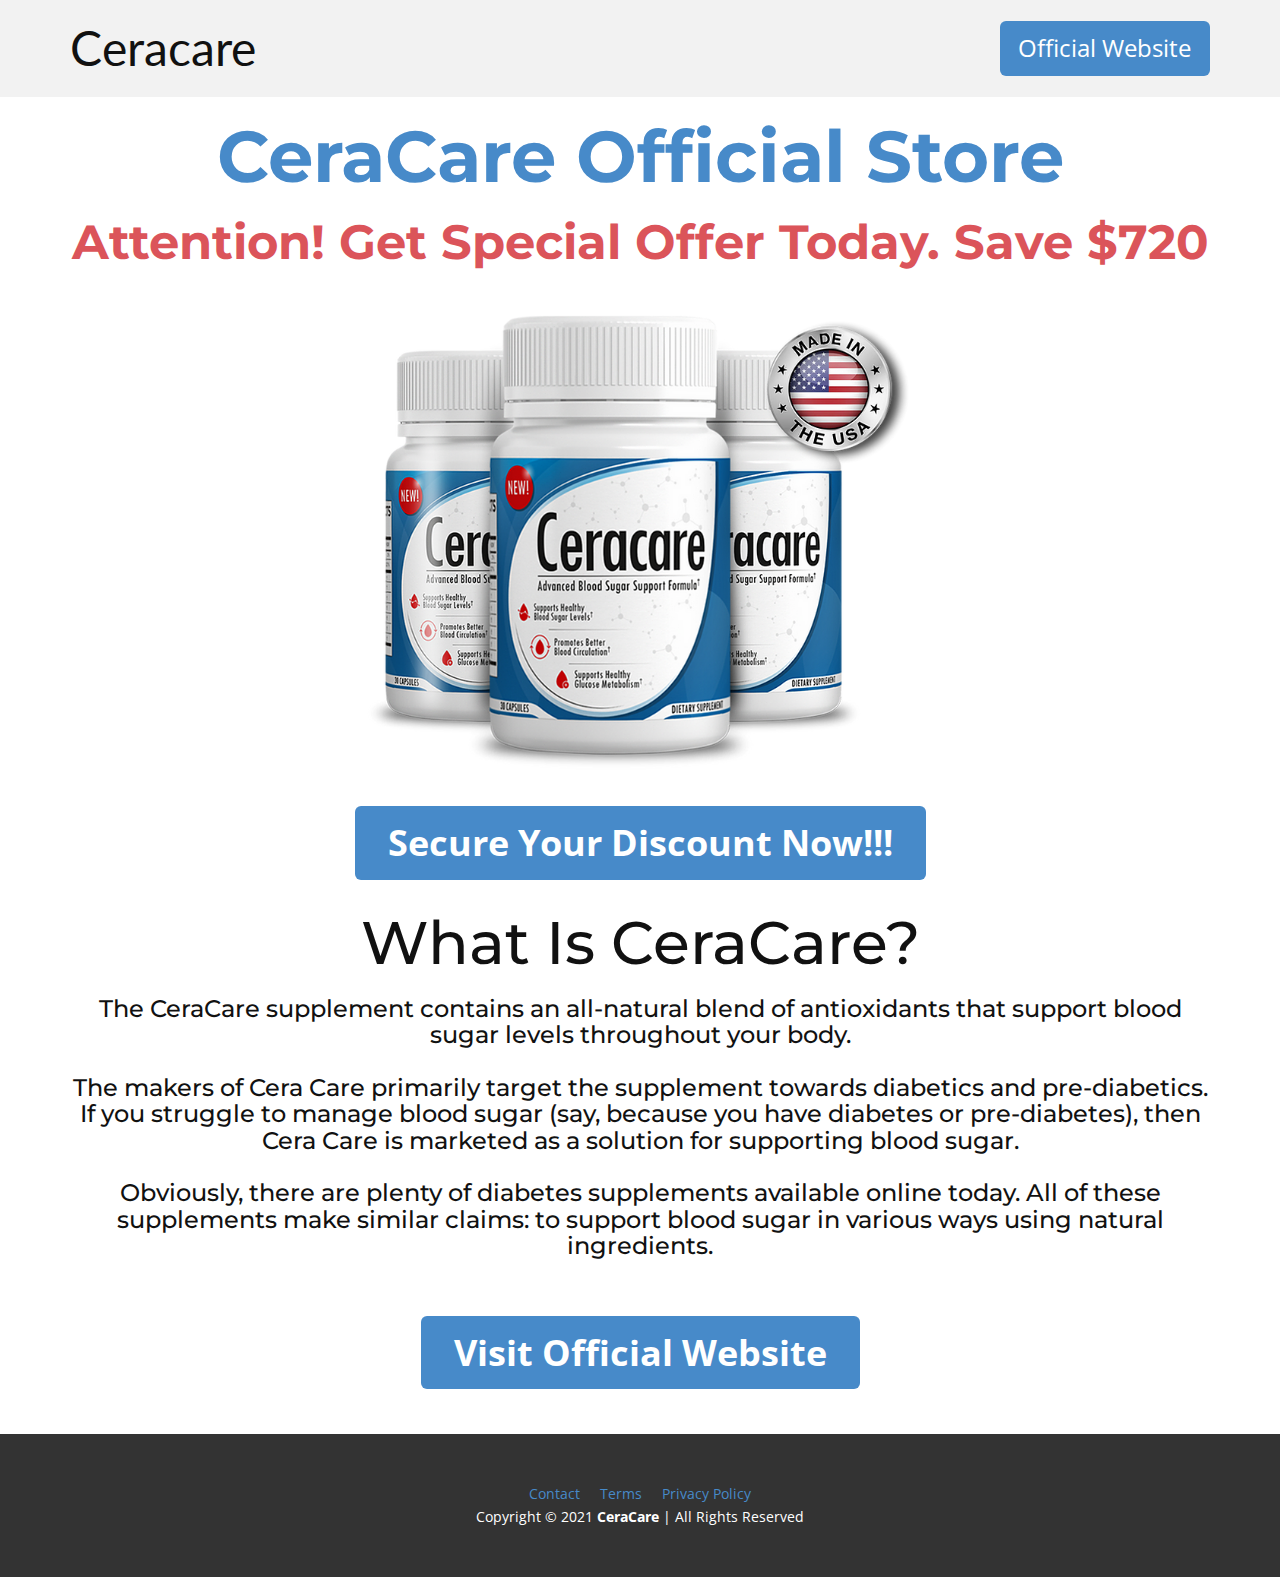
<file: index.html>
<!DOCTYPE html>
<html style="font-size: 16px;">
  
<meta http-equiv="content-type" content="text/html;charset=UTF-8" />
<head>
    <meta name="viewport" content="width=device-width, initial-scale=1.0">
    <meta charset="utf-8">
    <meta name="keywords" content="Ceracare, CeraCare Official Store, Attention! Get Special Offer Today. Save $600, What Is CeraCare?, The CeraCare supplement contains an all-natural blend of antioxidants that support blood sugar levels throughout your body.The makers of Cera Care primarily target the supplement towards diabetics and pre-diabetics. If you struggle to manage blood sugar (say, because you have diabetes or pre-diabetes), then Cera Care is marketed as a solution for supporting blood sugar.Obviously, there are plenty of diabetes supplements available online today. All of these supplements make similar claims: to support blood sugar in various ways using natural ingredients.Many of these supplements market themselves as alternatives to insulin, even suggesting that diabetics can stop taking their insulin after taking the supplement. .">
    <meta name="description" content="">
    <meta name="page_type" content="np-template-header-footer-from-plugin">
    <title>Ceracare Official Store</title>
    <link rel="stylesheet" href="nicepage.css" media="screen">
<link rel="stylesheet" href="Ceracare-Official-Store.css" media="screen">
    <script class="u-script" type="text/javascript" src="jquery.js" defer=""></script>
    <script class="u-script" type="text/javascript" src="nicepage.js" defer=""></script>
    <meta name="generator" content="Nicepage 3.3.2, nicepage.com">
    <link id="u-theme-google-font" rel="stylesheet" href="https://fonts.googleapis.com/css?family=Roboto:100,100i,300,300i,400,400i,500,500i,700,700i,900,900i|Open+Sans:300,300i,400,400i,600,600i,700,700i,800,800i">
    <link id="u-page-google-font" rel="stylesheet" href="https://fonts.googleapis.com/css?family=Montserrat:100,100i,200,200i,300,300i,400,400i,500,500i,600,600i,700,700i,800,800i,900,900i|Lato:100,100i,300,300i,400,400i,700,700i,900,900i">
    
    
    <script type="application/ld+json">{
		"@context": "http://schema.org",
		"@type": "Organization",
		"name": "Ceracare Official Store",
		"url": "index.html"
}</script>
    <meta property="og:title" content="Ceracare Official Store">
    <meta property="og:type" content="website">
    <meta name="theme-color" content="#478ac9">
    <link rel="canonical" href="index-2.html">
    <meta property="og:url" content="index.html">
  </head>
  <body data-home-page="Ceracare-Official-Store.html" data-home-page-title="Ceracare Official Store" class="u-body"><header class="u-clearfix u-grey-5 u-header u-sticky u-header" id="sec-3ecd"><div class="u-clearfix u-sheet u-sheet-1">
        <h1 class="u-custom-font u-font-lato u-text u-title u-text-1">Ceracare</h1>
        <a href="https://www.clkmg.com/tracksecure/ceracareb18" class="u-btn u-btn-round u-button-style u-hover-palette-1-light-1 u-palette-1-base u-radius-6 u-btn-1">Official Website</a>
      </div></header>
    <section class="u-clearfix u-section-1" id="sec-fdcb">
      <div class="u-clearfix u-sheet u-sheet-1">
        <h1 class="u-align-center u-custom-font u-font-montserrat u-text u-text-palette-1-base u-title u-text-1">CeraCare Official Store</h1>
        <h1 class="u-align-center u-custom-font u-font-montserrat u-text u-text-default u-text-palette-2-base u-text-2">Attention! Get Special Offer Today. Save $720</h1>
        <img src="images/CERACAREproduct.webp" alt="" class="u-image u-image-default u-image-1" data-image-width="750" data-image-height="608">
        <a href="https://www.clkmg.com/tracksecure/ceracareb18" class="u-btn u-btn-round u-button-style u-hover-palette-1-light-1 u-palette-1-base u-radius-6 u-btn-1">Secure Your Discount Now!!!</a>
        <h2 class="u-align-center u-custom-font u-font-montserrat u-text u-text-default u-text-3">What Is CeraCare?</h2>
        <h2 class="u-align-center u-custom-font u-font-montserrat u-text u-text-default u-text-4">The CeraCare supplement contains an all-natural blend of antioxidants that support blood sugar levels throughout your body.<br>
          <br>The makers of Cera Care primarily target the supplement towards diabetics and pre-diabetics. If you struggle to manage blood sugar (say, because you have diabetes or pre-diabetes), then Cera Care is marketed as a solution for supporting blood sugar.<br>
          <br>Obviously, there are plenty of diabetes supplements available online today. All of these supplements make similar claims: to support blood sugar in various ways using natural ingredients.<br>
          <br>
        </h2>
        <a href="https://www.clkmg.com/tracksecure/ceracareb18" class="u-btn u-btn-round u-button-style u-hover-palette-1-light-1 u-palette-1-base u-radius-6 u-btn-2">Visit Official Website</a>
      </div>
    </section>
    
    
    <footer class="u-align-center u-clearfix u-footer u-grey-80 u-footer" id="sec-1620"><div class="u-clearfix u-sheet u-sheet-1">
        <p class="u-small-text u-text u-text-variant u-text-1">
          <a href="contact.html" data-page-id="261574727" class="u-active-none u-border-none u-btn u-button-link u-button-style u-hover-none u-none u-text-palette-1-base u-btn-1">Contact</a>&nbsp; &nbsp; &nbsp;<a href="terms.html" data-page-id="95044725" class="u-active-none u-border-none u-btn u-button-link u-button-style u-hover-none u-none u-text-palette-1-base u-btn-2">Terms</a>&nbsp; &nbsp; &nbsp;<a href="privacy-policy.html" data-page-id="2233911192" class="u-active-none u-border-none u-btn u-button-link u-button-style u-hover-none u-none u-text-palette-1-base u-btn-3">Privacy Policy</a>
          <br>Copyright © 2021&nbsp;<b>CeraCare</b>&nbsp;| All Rights Reserved
        </p>
      </div></footer>
  </body>

</html>
</file>
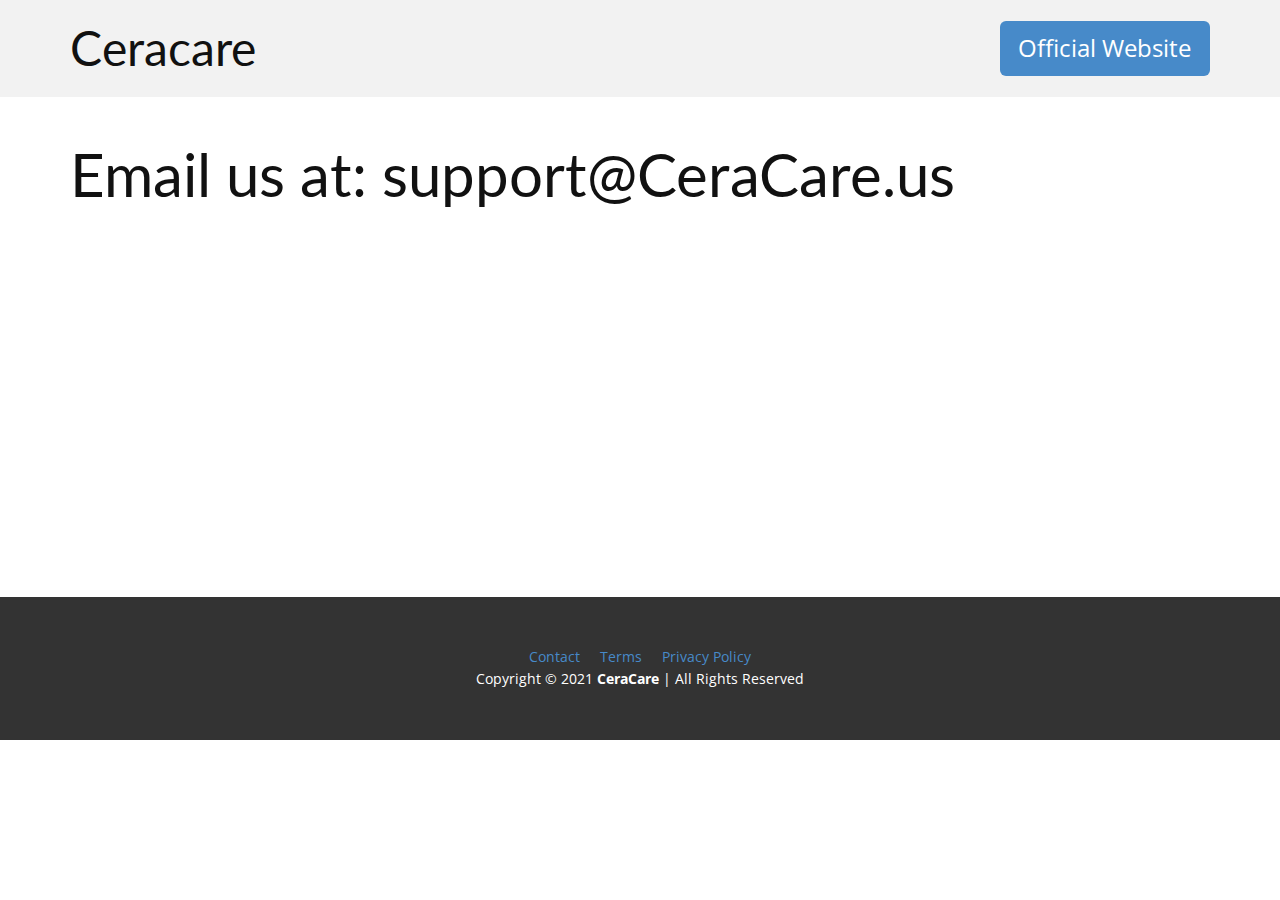
<file: contact.html>
<!DOCTYPE html>
<html style="font-size: 16px;">
  
<!-- Mirrored from ceracare-officialstoreusa.netlify.app/contact by HTTrack Website Copier/3.x [XR&CO'2014], Wed, 10 Mar 2021 20:38:58 GMT -->
<!-- Added by HTTrack --><meta http-equiv="content-type" content="text/html;charset=UTF-8" /><!-- /Added by HTTrack -->
<head>
    <meta name="viewport" content="width=device-width, initial-scale=1.0">
    <meta charset="utf-8">
    <meta name="keywords" content="Ceracare, Email us at:&nbsp;support@CeraCare.us">
    <meta name="description" content="">
    <meta name="page_type" content="np-template-header-footer-from-plugin">
    <title>Contact</title>
    <link rel="stylesheet" href="nicepage.css" media="screen">
<link rel="stylesheet" href="Contact.css" media="screen">
    <script class="u-script" type="text/javascript" src="jquery.js" defer=""></script>
    <script class="u-script" type="text/javascript" src="nicepage.js" defer=""></script>
    <meta name="generator" content="Nicepage 3.3.2, nicepage.com">
    <link id="u-theme-google-font" rel="stylesheet" href="https://fonts.googleapis.com/css?family=Roboto:100,100i,300,300i,400,400i,500,500i,700,700i,900,900i|Open+Sans:300,300i,400,400i,600,600i,700,700i,800,800i">
    <link id="u-page-google-font" rel="stylesheet" href="https://fonts.googleapis.com/css?family=Lato:100,100i,300,300i,400,400i,700,700i,900,900i">
    
    
    <script type="application/ld+json">{
		"@context": "http://schema.org",
		"@type": "Organization",
		"name": "Ceracare Official Store",
		"url": "index.html"
}</script>
    <meta property="og:title" content="Contact">
    <meta property="og:type" content="website">
    <meta name="theme-color" content="#478ac9">
    <link rel="canonical" href="index-2.html">
    <meta property="og:url" content="index.html">
  </head>
  <body class="u-body"><header class="u-clearfix u-grey-5 u-header u-sticky u-header" id="sec-3ecd"><div class="u-clearfix u-sheet u-sheet-1">
        <h1 class="u-custom-font u-font-lato u-text u-title u-text-1">Ceracare</h1>
        <a href="http://bit.ly/3dycdcN" class="u-btn u-btn-round u-button-style u-hover-palette-1-light-1 u-palette-1-base u-radius-6 u-btn-1">Official Website</a>
      </div></header>
    <section class="u-clearfix u-section-1" id="sec-6cf1">
      <div class="u-clearfix u-sheet u-sheet-1">
        <h1 class="u-custom-font u-font-lato u-text u-text-default u-title u-text-1">Email us at:&nbsp;support@CeraCare.us</h1>
      </div>
    </section>
    
    
    <footer class="u-align-center u-clearfix u-footer u-grey-80 u-footer" id="sec-1620"><div class="u-clearfix u-sheet u-sheet-1">
        <p class="u-small-text u-text u-text-variant u-text-1">
          <a href="contact.html" data-page-id="261574727" class="u-active-none u-border-none u-btn u-button-link u-button-style u-hover-none u-none u-text-palette-1-base u-btn-1">Contact</a>&nbsp; &nbsp; &nbsp;<a href="terms.html" data-page-id="95044725" class="u-active-none u-border-none u-btn u-button-link u-button-style u-hover-none u-none u-text-palette-1-base u-btn-2">Terms</a>&nbsp; &nbsp; &nbsp;<a href="privacy-policy.html" data-page-id="2233911192" class="u-active-none u-border-none u-btn u-button-link u-button-style u-hover-none u-none u-text-palette-1-base u-btn-3">Privacy Policy</a>
          <br>Copyright © 2021&nbsp;<b>CeraCare</b>&nbsp;| All Rights Reserved
        </p>
      </div></footer>
  </body>

<!-- Mirrored from ceracare-officialstoreusa.netlify.app/contact by HTTrack Website Copier/3.x [XR&CO'2014], Wed, 10 Mar 2021 20:38:58 GMT -->
</html>
</file>
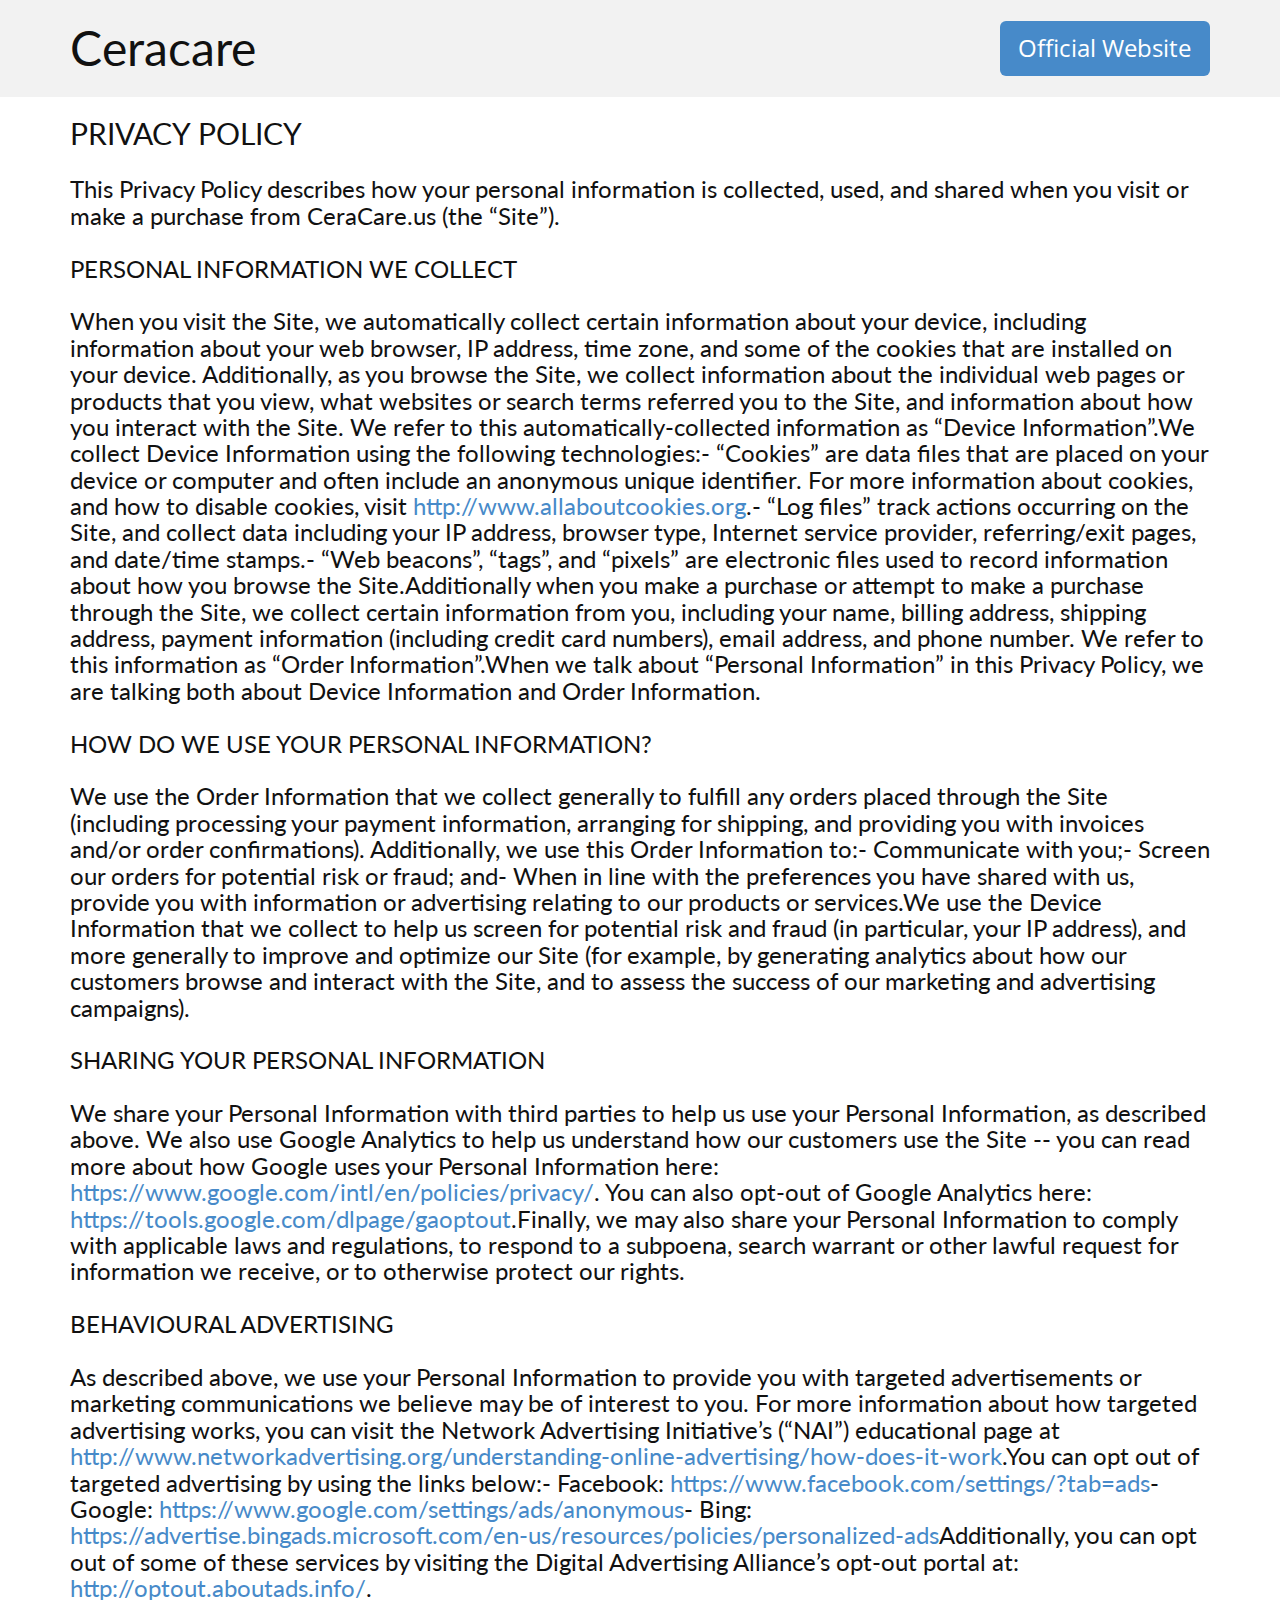
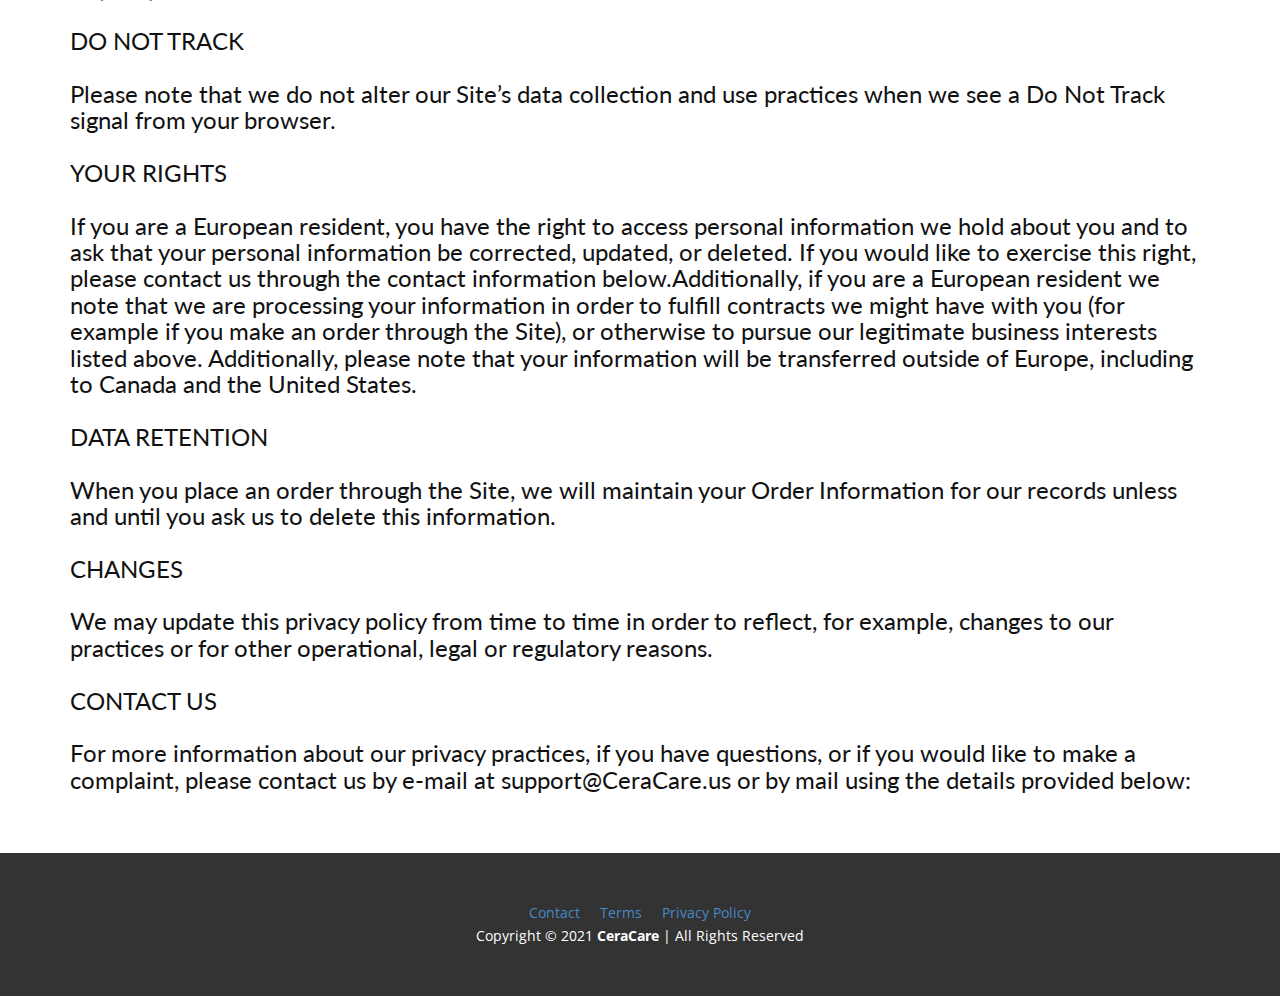
<file: privacy-policy.html>
<!DOCTYPE html>
<html style="font-size: 16px;">
  
<!-- Mirrored from ceracare-officialstoreusa.netlify.app/privacy-policy by HTTrack Website Copier/3.x [XR&CO'2014], Wed, 10 Mar 2021 20:38:59 GMT -->
<!-- Added by HTTrack --><meta http-equiv="content-type" content="text/html;charset=UTF-8" /><!-- /Added by HTTrack -->
<head>
    <meta name="viewport" content="width=device-width, initial-scale=1.0">
    <meta charset="utf-8">
    <meta name="keywords" content="Ceracare, PRIVACY POLICYThis Privacy Policy describes how your personal information is collected, used, and shared when you visit or make a purchase from CeraCare.us (the “Site”).PERSONAL INFORMATION WE COLLECTWhen you visit the Site, we automatically collect certain information about your device, including information about your web browser, IP address, time zone, and some of the cookies that are installed on your device. Additionally, as you browse the Site, we collect information about the individual web pages or products that you view, what websites or search terms referred you to the Site, and information about how you interact with the Site. We refer to this automatically-collected information as “Device Information”.We collect Device Information using the following technologies:- “Cookies” are data files that are placed on your device or computer and often include an anonymous unique identifier. For more information about cookies, and how to disable cookies, visit&nbsp;http://www.allaboutcookies.org.- “Log files” track actions occurring on the Site, and collect data including your IP address, browser type, Internet service provider, referring/exit pages, and date/time stamps.- “Web beacons”, “tags”, and “pixels” are electronic files used to record information about how you browse the Site.Additionally when you make a purchase or attempt to make a purchase through the Site, we collect certain information from you, including your name, billing address, shipping address, payment information (including credit card numbers), email address, and phone number. We refer to this information as “Order Information”.When we talk about “Personal Information” in this Privacy Policy, we are talking both about Device Information and Order Information.HOW DO WE USE YOUR PERSONAL INFORMATION?We use the Order Information that we collect generally to fulfill any orders placed through the Site (including processing your payment information, arranging for shipping, and providing you with invoices and/or order confirmations). Additionally, we use this Order Information to:- Communicate with you;- Screen our orders for potential risk or fraud; and- When in line with the preferences you have shared with us, provide you with information or advertising relating to our products or services.We use the Device Information that we collect to help us screen for potential risk and fraud (in particular, your IP address), and more generally to improve and optimize our Site (for example, by generating analytics about how our customers browse and interact with the Site, and to assess the success of our marketing and advertising campaigns).SHARING YOUR PERSONAL INFORMATIONWe share your Personal Information with third parties to help us use your Personal Information, as described above. We also use Google Analytics to help us understand how our customers use the Site -- you can read more about how Google uses your Personal Information here:&nbsp;https://www.google.com/intl/en/policies/privacy/. You can also opt-out of Google Analytics here:&nbsp;https://tools.google.com/dlpage/gaoptout.Finally, we may also share your Personal Information to comply with applicable laws and regulations, to respond to a subpoena, search warrant or other lawful request for information we receive, or to otherwise protect our rights.BEHAVIOURAL ADVERTISINGAs described above, we use your Personal Information to provide you with targeted advertisements or marketing communications we believe may be of interest to you. For more information about how targeted advertising works, you can visit the Network Advertising Initiative’s (“NAI”) educational page at&nbsp;http://www.networkadvertising.org/understanding-online-advertising/how-does-it-work.You can opt out of targeted advertising by using the links below:- Facebook:&nbsp;https://www.facebook.com/settings/?tab=ads- Google:&nbsp;https://www.google.com/settings/ads/anonymous- Bing:&nbsp;https://advertise.bingads.microsoft.com/en-us/resources/policies/personalized-adsAdditionally, you can opt out of some of these services by visiting the Digital Advertising Alliance’s opt-out portal at:&nbsp;http://optout.aboutads.info/.DO NOT TRACKPlease note that we do not alter our Site’s data collection and use practices when we see a Do Not Track signal from your browser.YOUR RIGHTSIf you are a European resident, you have the right to access personal information we hold about you and to ask that your personal information be corrected, updated, or deleted. If you would like to exercise this right, please contact us through the contact information below.Additionally, if you are a European resident we note that we are processing your information in order to fulfill contracts we might have with you (for example if you make an order through the Site), or otherwise to pursue our legitimate business interests listed above. Additionally, please note that your information will be transferred outside of Europe, including to Canada and the United States.DATA RETENTIONWhen you place an order through the Site, we will maintain your Order Information for our records unless and until you ask us to delete this information.CHANGESWe may update this privacy policy from time to time in order to reflect, for example, changes to our practices or for other operational, legal or regulatory reasons.CONTACT USFor more information about our privacy practices, if you have questions, or if you would like to make a complaint, please contact us by e-mail at&nbsp;support@CeraCare.us&nbsp;or by mail using the details provided below:">
    <meta name="description" content="">
    <meta name="page_type" content="np-template-header-footer-from-plugin">
    <title>Privacy Policy</title>
    <link rel="stylesheet" href="nicepage.css" media="screen">
<link rel="stylesheet" href="Privacy-Policy.css" media="screen">
    <script class="u-script" type="text/javascript" src="jquery.js" defer=""></script>
    <script class="u-script" type="text/javascript" src="nicepage.js" defer=""></script>
    <meta name="generator" content="Nicepage 3.3.2, nicepage.com">
    <link id="u-theme-google-font" rel="stylesheet" href="https://fonts.googleapis.com/css?family=Roboto:100,100i,300,300i,400,400i,500,500i,700,700i,900,900i|Open+Sans:300,300i,400,400i,600,600i,700,700i,800,800i">
    <link id="u-page-google-font" rel="stylesheet" href="https://fonts.googleapis.com/css?family=Lato:100,100i,300,300i,400,400i,700,700i,900,900i">
    
    
    <script type="application/ld+json">{
		"@context": "http://schema.org",
		"@type": "Organization",
		"name": "Ceracare Official Store",
		"url": "index.html"
}</script>
    <meta property="og:title" content="Privacy Policy">
    <meta property="og:type" content="website">
    <meta name="theme-color" content="#478ac9">
    <link rel="canonical" href="index-2.html">
    <meta property="og:url" content="index.html">
  </head>
  <body class="u-body"><header class="u-clearfix u-grey-5 u-header u-sticky u-header" id="sec-3ecd"><div class="u-clearfix u-sheet u-sheet-1">
        <h1 class="u-custom-font u-font-lato u-text u-title u-text-1">Ceracare</h1>
        <a href="http://bit.ly/3dycdcN" class="u-btn u-btn-round u-button-style u-hover-palette-1-light-1 u-palette-1-base u-radius-6 u-btn-1">Official Website</a>
      </div></header>
    <section class="u-clearfix u-section-1" id="sec-5edb">
      <div class="u-clearfix u-sheet u-sheet-1">
        <h1 class="u-custom-font u-font-lato u-text u-text-default u-title u-text-1">
          <span style="font-size: 1.875rem;">PRIVACY POLICY<br>
          </span>
          <br>This Privacy Policy describes how your personal information is collected, used, and shared when you visit or make a purchase from CeraCare.us (the “Site”).<br>
          <br>PERSONAL INFORMATION WE COLLECT<br>
          <br>When you visit the Site, we automatically collect certain information about your device, including information about your web browser, IP address, time zone, and some of the cookies that are installed on your device. Additionally, as you browse the Site, we collect information about the individual web pages or products that you view, what websites or search terms referred you to the Site, and information about how you interact with the Site. We refer to this automatically-collected information as “Device Information”.We collect Device Information using the following technologies:- “Cookies” are data files that are placed on your device or computer and often include an anonymous unique identifier. For more information about cookies, and how to disable cookies, visit&nbsp;<a href="http://www.allaboutcookies.org/" target="_blank" class="u-active-none u-border-none u-btn u-button-style u-hover-none u-none u-text-palette-1-base u-btn-1">http://www.allaboutcookies.org</a>.- “Log files” track actions occurring on the Site, and collect data including your IP address, browser type, Internet service provider, referring/exit pages, and date/time stamps.- “Web beacons”, “tags”, and “pixels” are electronic files used to record information about how you browse the Site.Additionally when you make a purchase or attempt to make a purchase through the Site, we collect certain information from you, including your name, billing address, shipping address, payment information (including credit card numbers), email address, and phone number. We refer to this information as “Order Information”.When we talk about “Personal Information” in this Privacy Policy, we are talking both about Device Information and Order Information.<br>
          <br>HOW DO WE USE YOUR PERSONAL INFORMATION?<br>
          <br>We use the Order Information that we collect generally to fulfill any orders placed through the Site (including processing your payment information, arranging for shipping, and providing you with invoices and/or order confirmations). Additionally, we use this Order Information to:- Communicate with you;- Screen our orders for potential risk or fraud; and- When in line with the preferences you have shared with us, provide you with information or advertising relating to our products or services.We use the Device Information that we collect to help us screen for potential risk and fraud (in particular, your IP address), and more generally to improve and optimize our Site (for example, by generating analytics about how our customers browse and interact with the Site, and to assess the success of our marketing and advertising campaigns).<br>
          <br>SHARING YOUR PERSONAL INFORMATION<br>
          <br>We share your Personal Information with third parties to help us use your Personal Information, as described above. We also use Google Analytics to help us understand how our customers use the Site -- you can read more about how Google uses your Personal Information here:&nbsp;<a href="https://www.google.com/intl/en/policies/privacy/" target="_blank" class="u-active-none u-border-none u-btn u-button-style u-hover-none u-none u-text-palette-1-base u-btn-2">https://www.google.com/intl/en/policies/privacy/</a>. You can also opt-out of Google Analytics here:&nbsp;<a href="https://tools.google.com/dlpage/gaoptout" target="_blank" class="u-active-none u-border-none u-btn u-button-style u-hover-none u-none u-text-palette-1-base u-btn-3">https://tools.google.com/dlpage/gaoptout</a>.Finally, we may also share your Personal Information to comply with applicable laws and regulations, to respond to a subpoena, search warrant or other lawful request for information we receive, or to otherwise protect our rights.<br>
          <br>BEHAVIOURAL ADVERTISING<br>
          <br>As described above, we use your Personal Information to provide you with targeted advertisements or marketing communications we believe may be of interest to you. For more information about how targeted advertising works, you can visit the Network Advertising Initiative’s (“NAI”) educational page at&nbsp;<a href="https://www.networkadvertising.org/understanding-online-advertising/how-does-it-work" target="_blank" class="u-active-none u-border-none u-btn u-button-style u-hover-none u-none u-text-palette-1-base u-btn-4">http://www.networkadvertising.org/understanding-online-advertising/how-does-it-work</a>.You can opt out of targeted advertising by using the links below:- Facebook:&nbsp;<a href="https://www.facebook.com/settings/?tab=ads" target="_blank" class="u-active-none u-border-none u-btn u-button-style u-hover-none u-none u-text-palette-1-base u-btn-5">https://www.facebook.com/settings/?tab=ads</a>- Google:&nbsp;<a href="https://www.google.com/settings/ads/anonymous" target="_blank" class="u-active-none u-border-none u-btn u-button-style u-hover-none u-none u-text-palette-1-base u-btn-6">https://www.google.com/settings/ads/anonymous</a>- Bing:&nbsp;<a href="https://advertise.bingads.microsoft.com/en-us/resources/policies/personalized-ads" target="_blank" class="u-active-none u-border-none u-btn u-button-style u-hover-none u-none u-text-palette-1-base u-btn-7">https://advertise.bingads.microsoft.com/en-us/resources/policies/personalized-ads</a>Additionally, you can opt out of some of these services by visiting the Digital Advertising Alliance’s opt-out portal at:&nbsp;<a href="http://optout.aboutads.info/" target="_blank" class="u-active-none u-border-none u-btn u-button-style u-hover-none u-none u-text-palette-1-base u-btn-8">http://optout.aboutads.info/</a>.<br>
          <br>DO NOT TRACK<br>
          <br>Please note that we do not alter our Site’s data collection and use practices when we see a Do Not Track signal from your browser.<br>
          <br>YOUR RIGHTS<br>
          <br>If you are a European resident, you have the right to access personal information we hold about you and to ask that your personal information be corrected, updated, or deleted. If you would like to exercise this right, please contact us through the contact information below.Additionally, if you are a European resident we note that we are processing your information in order to fulfill contracts we might have with you (for example if you make an order through the Site), or otherwise to pursue our legitimate business interests listed above. Additionally, please note that your information will be transferred outside of Europe, including to Canada and the United States.<br>
          <br>DATA RETENTION<br>
          <br>When you place an order through the Site, we will maintain your Order Information for our records unless and until you ask us to delete this information.<br>
          <br>CHANGES<br>
          <br>We may update this privacy policy from time to time in order to reflect, for example, changes to our practices or for other operational, legal or regulatory reasons.<br>
          <br>CONTACT US<br>
          <br>For more information about our privacy practices, if you have questions, or if you would like to make a complaint, please contact us by e-mail at&nbsp;support@CeraCare.us&nbsp;or by mail using the details provided below:
        </h1>
      </div>
    </section>
    
    
    <footer class="u-align-center u-clearfix u-footer u-grey-80 u-footer" id="sec-1620"><div class="u-clearfix u-sheet u-sheet-1">
        <p class="u-small-text u-text u-text-variant u-text-1">
          <a href="contact.html" data-page-id="261574727" class="u-active-none u-border-none u-btn u-button-link u-button-style u-hover-none u-none u-text-palette-1-base u-btn-1">Contact</a>&nbsp; &nbsp; &nbsp;<a href="terms.html" data-page-id="95044725" class="u-active-none u-border-none u-btn u-button-link u-button-style u-hover-none u-none u-text-palette-1-base u-btn-2">Terms</a>&nbsp; &nbsp; &nbsp;<a href="privacy-policy.html" data-page-id="2233911192" class="u-active-none u-border-none u-btn u-button-link u-button-style u-hover-none u-none u-text-palette-1-base u-btn-3">Privacy Policy</a>
          <br>Copyright © 2021&nbsp;<b>CeraCare</b>&nbsp;| All Rights Reserved
        </p>
      </div></footer>
  </body>

<!-- Mirrored from ceracare-officialstoreusa.netlify.app/privacy-policy by HTTrack Website Copier/3.x [XR&CO'2014], Wed, 10 Mar 2021 20:38:59 GMT -->
</html>
</file>
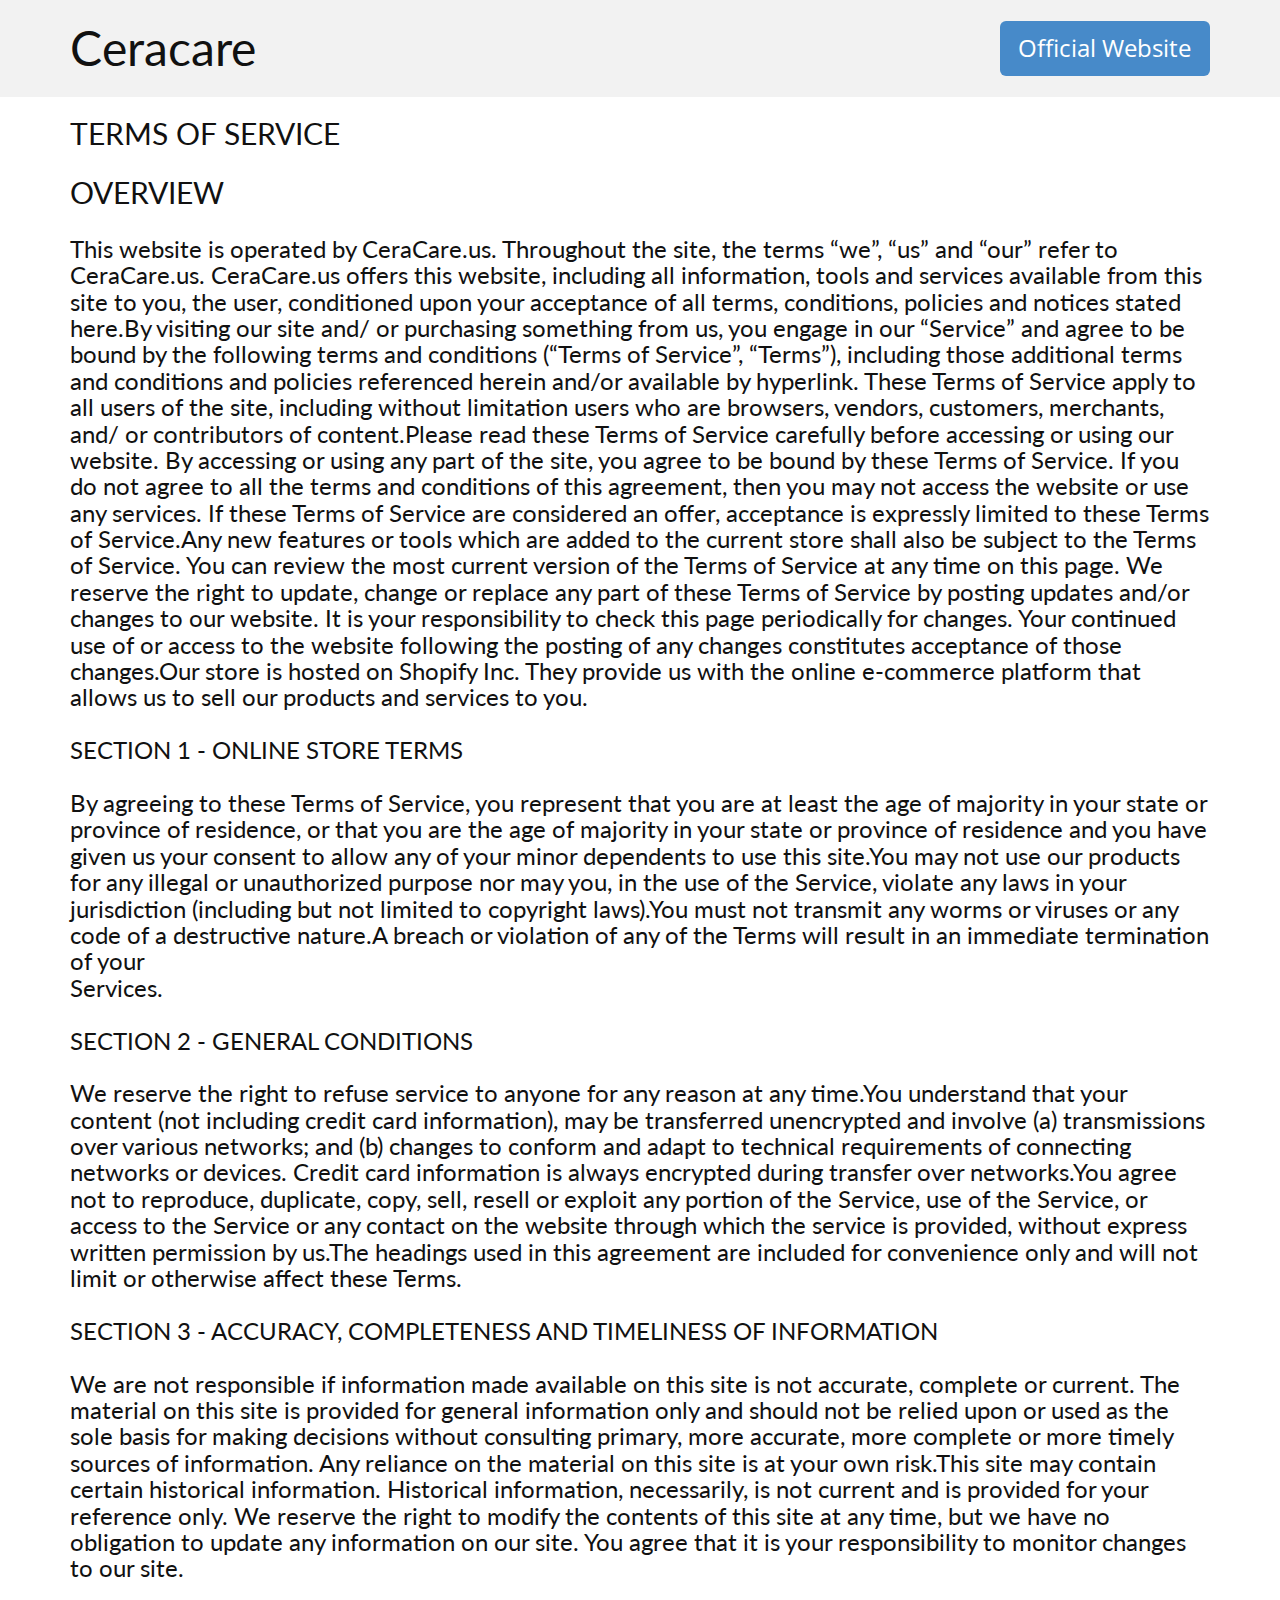
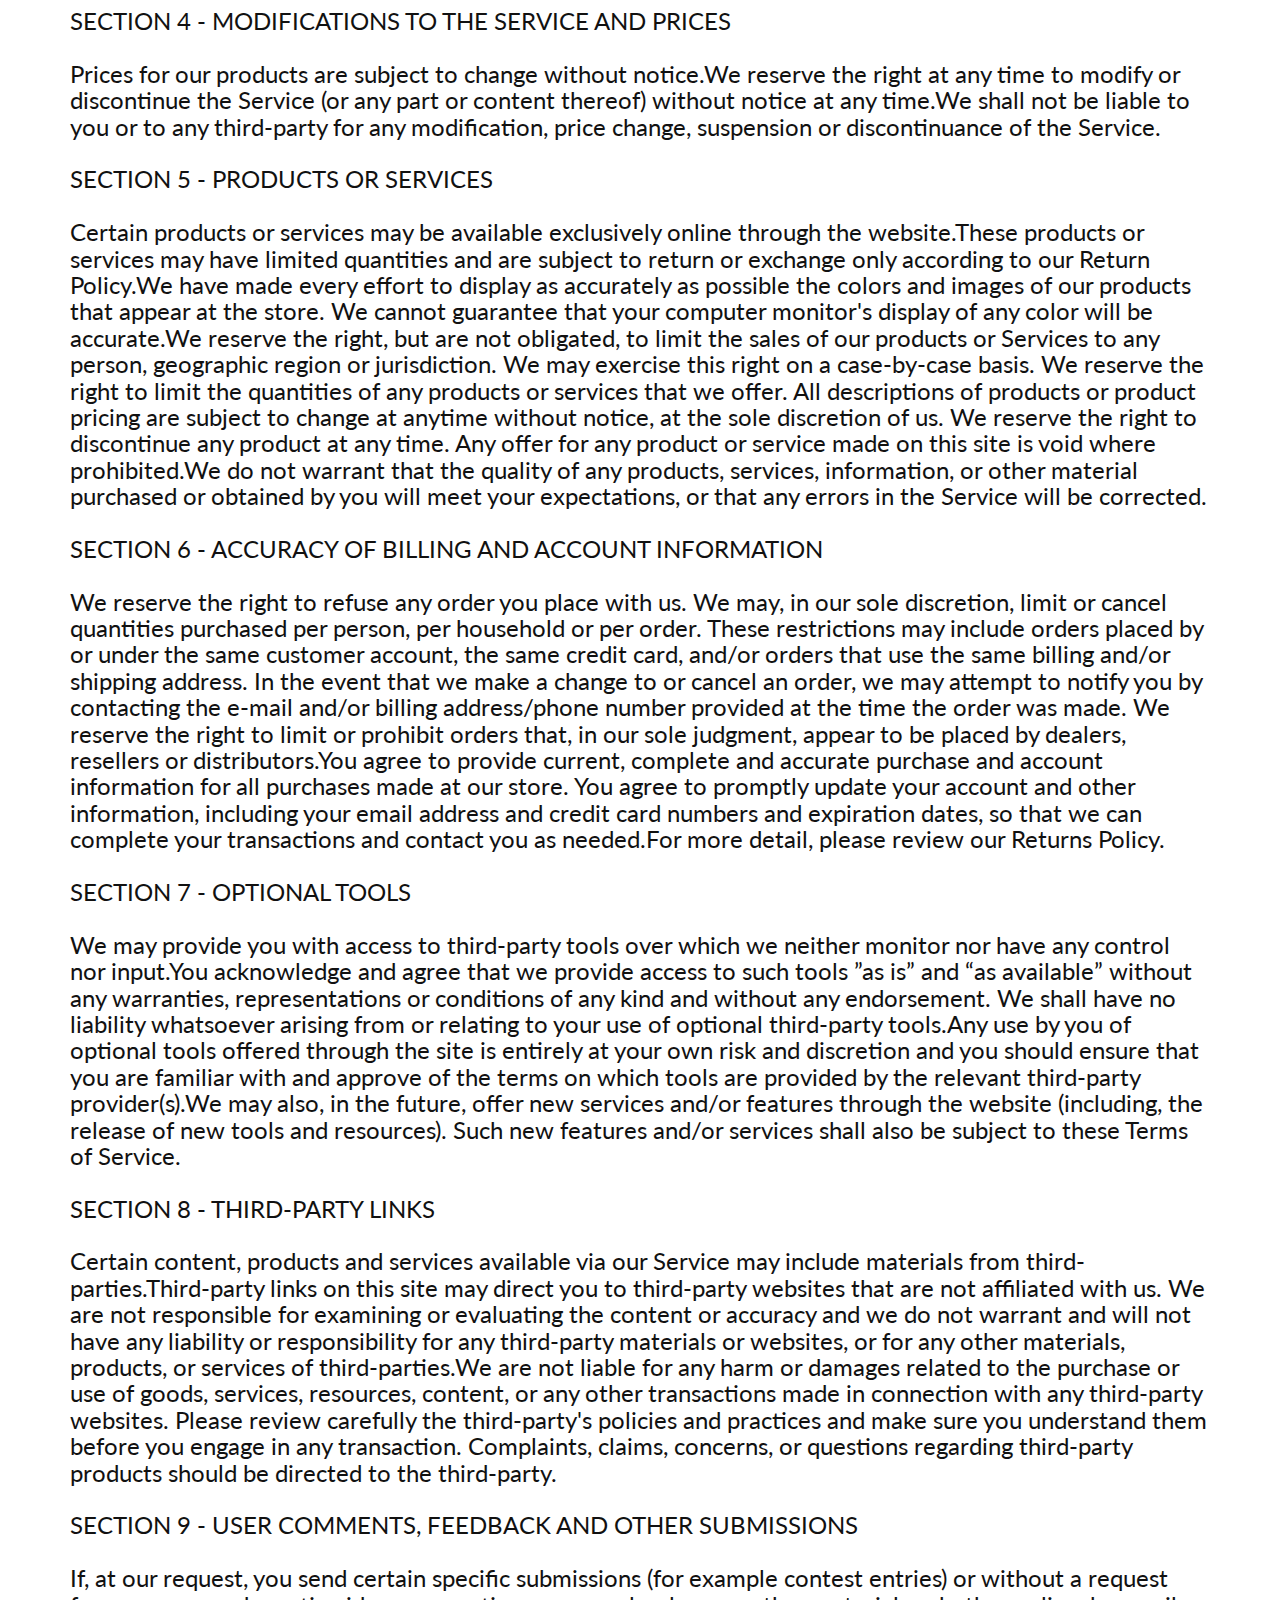
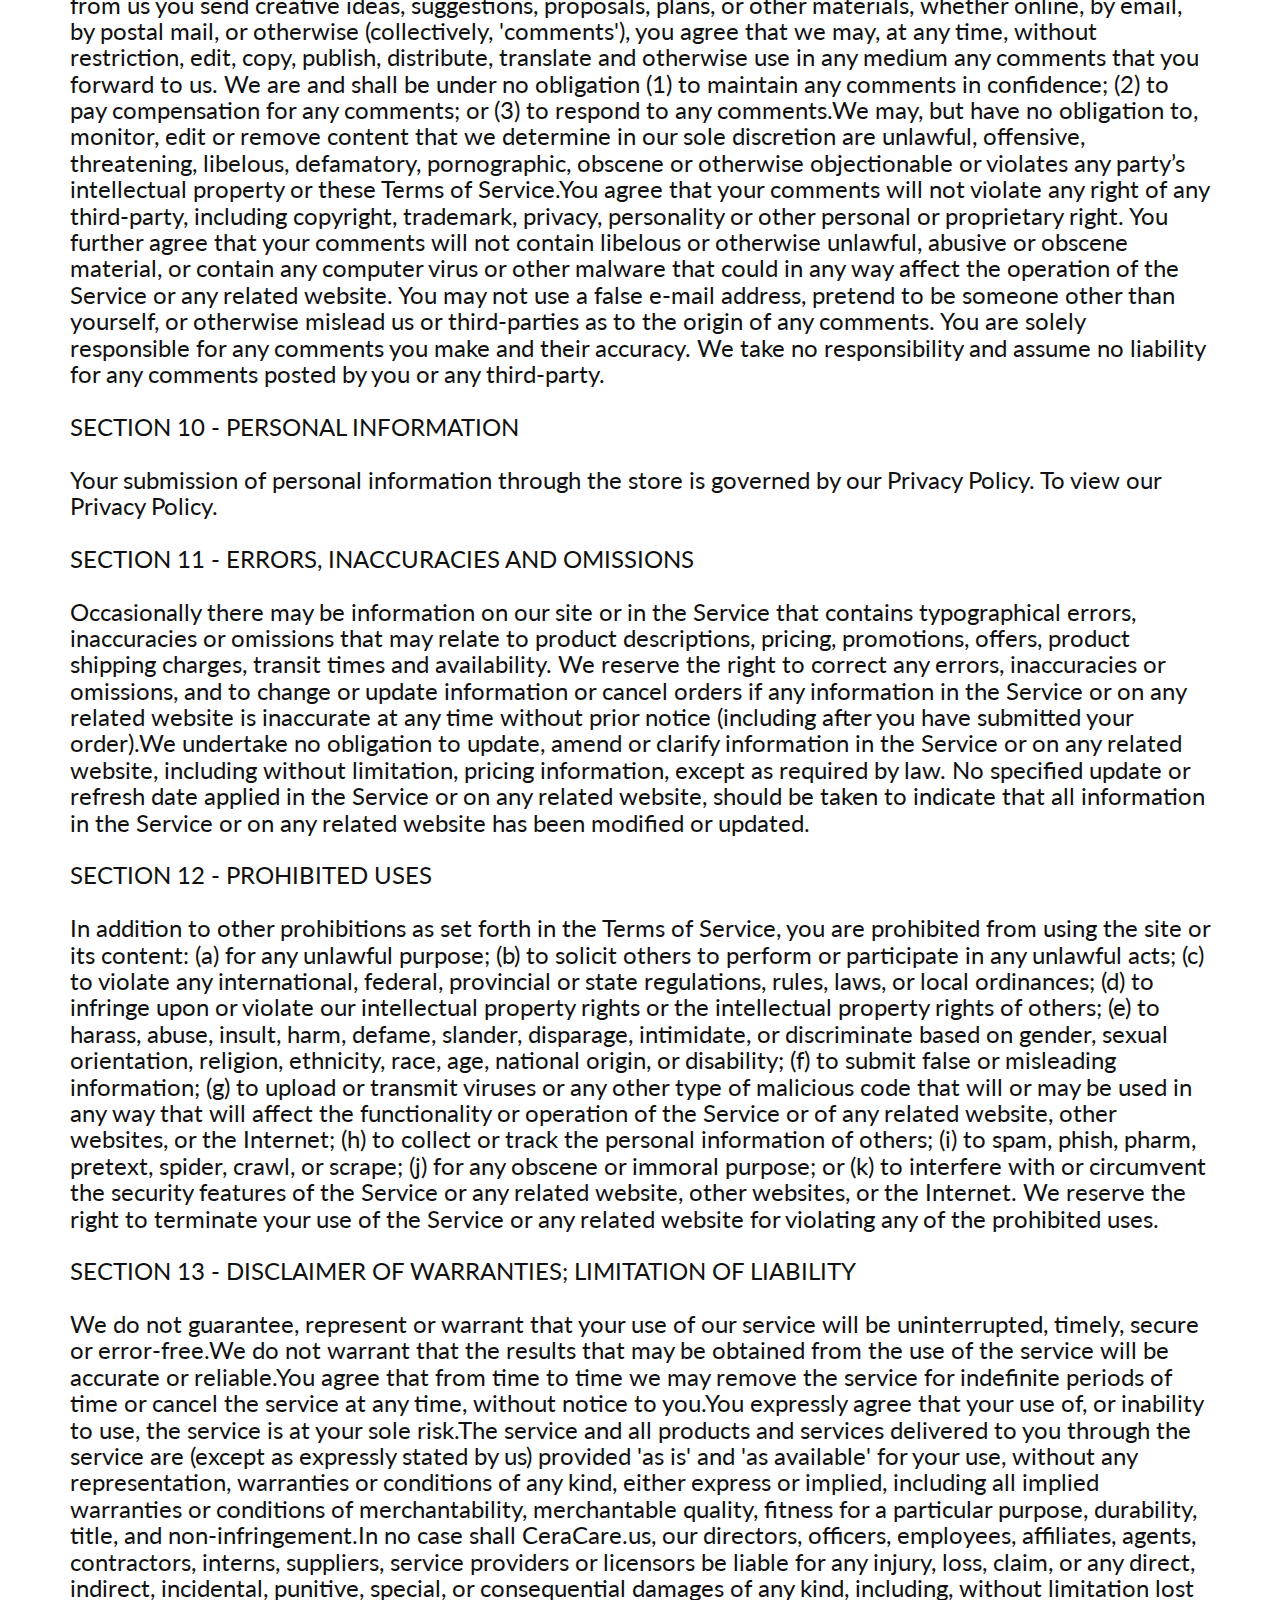
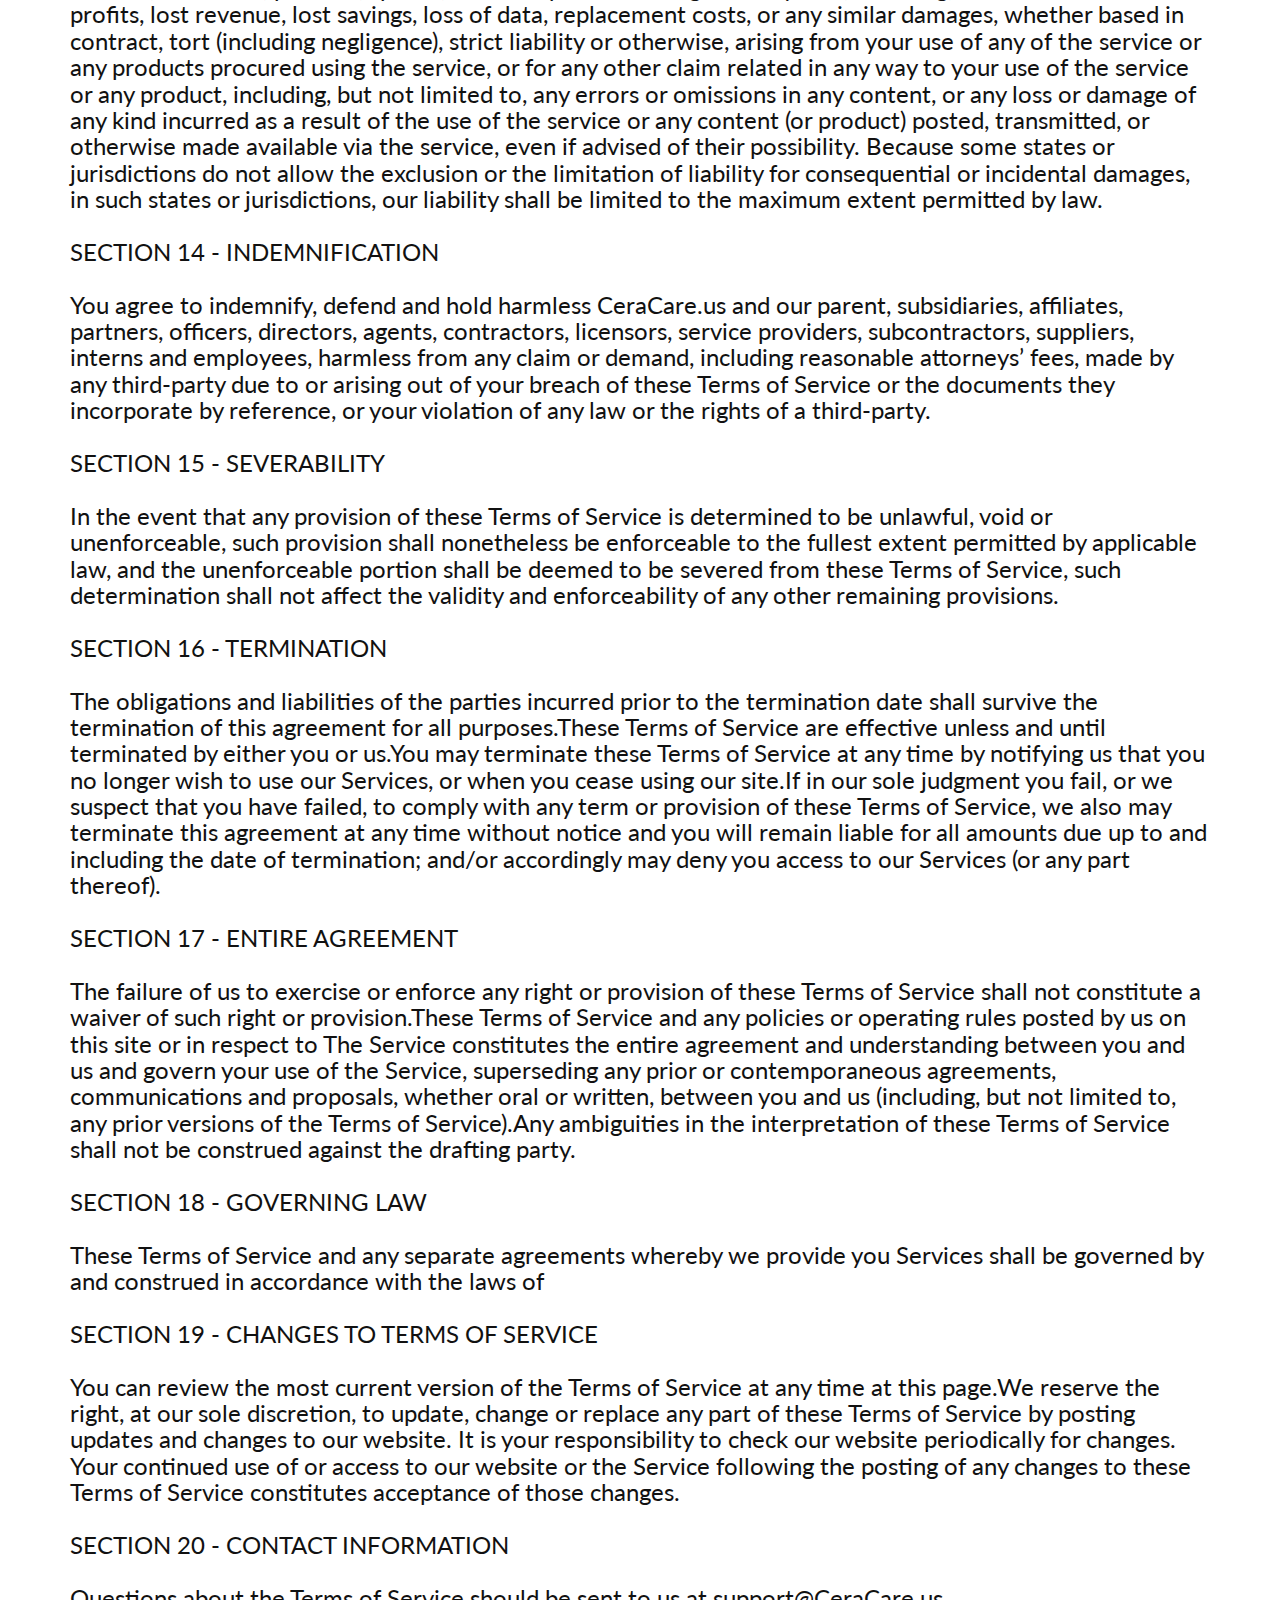
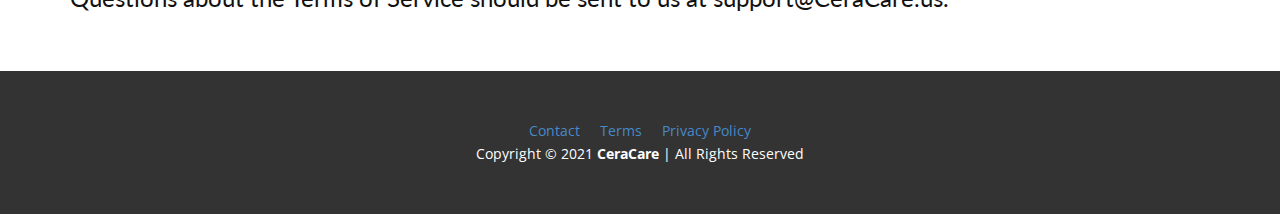
<file: terms.html>
<!DOCTYPE html>
<html style="font-size: 16px;">
  
<!-- Mirrored from ceracare-officialstoreusa.netlify.app/terms by HTTrack Website Copier/3.x [XR&CO'2014], Wed, 10 Mar 2021 20:38:58 GMT -->
<!-- Added by HTTrack --><meta http-equiv="content-type" content="text/html;charset=UTF-8" /><!-- /Added by HTTrack -->
<head>
    <meta name="viewport" content="width=device-width, initial-scale=1.0">
    <meta charset="utf-8">
    <meta name="keywords" content="Ceracare, TERMS OF SERVICEOVERVIEWThis website is operated by CeraCare.us. Throughout the site, the terms “we”, “us” and “our” refer to CeraCare.us. CeraCare.us offers this website, including all information, tools and services available from this site to you, the user, conditioned upon your acceptance of all terms, conditions, policies and notices stated here.By visiting our site and/ or purchasing something from us, you engage in our “Service” and agree to be bound by the following terms and conditions (“Terms of Service”, “Terms”), including those additional terms and conditions and policies referenced herein and/or available by hyperlink. These Terms of Service apply to all users of the site, including without limitation users who are browsers, vendors, customers, merchants, and/ or contributors of content.Please read these Terms of Service carefully before accessing or using our website. By accessing or using any part of the site, you agree to be bound by these Terms of Service. If you do not agree to all the terms and conditions of this agreement, then you may not access the website or use any services. If these Terms of Service are considered an offer, acceptance is expressly limited to these Terms of Service.Any new features or tools which are added to the current store shall also be subject to the Terms of Service. You can review the most current version of the Terms of Service at any time on this page. We reserve the right to update, change or replace any part of these Terms of Service by posting updates and/or changes to our website. It is your responsibility to check this page periodically for changes. Your continued use of or access to the website following the posting of any changes constitutes acceptance of those changes.Our store is hosted on Shopify Inc. They provide us with the online e-commerce platform that allows us to sell our products and services to you.SECTION 1 - ONLINE STORE TERMSBy agreeing to these Terms of Service, you represent that you are at least the age of majority in your state or province of residence, or that you are the age of majority in your state or province of residence and you have given us your consent to allow any of your minor dependents to use this site.You may not use our products for any illegal or unauthorized purpose nor may you, in the use of the Service, violate any laws in your jurisdiction (including but not limited to copyright laws).You must not transmit any worms or viruses or any code of a destructive nature.A breach or violation of any of the Terms will result in an immediate termination of your&nbsp;Services.SECTION 2 - GENERAL CONDITIONSWe reserve the right to refuse service to anyone for any reason at any time.You understand that your content (not including credit card information), may be transferred unencrypted and involve (a) transmissions over various networks; and (b) changes to conform and adapt to technical requirements of connecting networks or devices. Credit card information is always encrypted during transfer over networks.You agree not to reproduce, duplicate, copy, sell, resell or exploit any portion of the Service, use of the Service, or access to the Service or any contact on the website through which the service is provided, without express written permission by us.The headings used in this agreement are included for convenience only and will not limit or otherwise affect these Terms.SECTION 3 - ACCURACY, COMPLETENESS AND TIMELINESS OF INFORMATIONWe are not responsible if information made available on this site is not accurate, complete or current. The material on this site is provided for general information only and should not be relied upon or used as the sole basis for making decisions without consulting primary, more accurate, more complete or more timely sources of information. Any reliance on the material on this site is at your own risk.This site may contain certain historical information. Historical information, necessarily, is not current and is provided for your reference only. We reserve the right to modify the contents of this site at any time, but we have no obligation to update any information on our site. You agree that it is your responsibility to monitor changes to our site.SECTION 4 -&nbsp;MODIFICATIONS TO THE SERVICE AND PRICESPrices for our products are subject to change without notice.We reserve the right at any time to modify or discontinue the Service (or any part or content thereof) without notice at any time.We shall not be liable to you or to any third-party for any modification, price change, suspension or discontinuance of the Service.SECTION 5 - PRODUCTS OR SERVICESCertain products or services may be available exclusively online through the website.These products or services may have limited quantities and are subject to return or exchange only according to our Return Policy.We have made every effort to display as accurately as possible the colors and images of our products that appear at the store. We cannot guarantee that your computer monitor's display of any color will be accurate.We reserve the right, but are not obligated, to limit the sales of our products or Services to any person, geographic region or jurisdiction. We may exercise this right on a case-by-case basis. We reserve the right to limit the quantities of any products or services that we offer. All descriptions of products or product pricing are subject to change at anytime without notice, at the sole discretion of us. We reserve the right to discontinue any product at any time. Any offer for any product or service made on this site is void where prohibited.We do not warrant that the quality of any products, services, information, or other material purchased or obtained by you will meet your expectations, or that any errors in the Service will be corrected.SECTION 6 - ACCURACY OF BILLING AND ACCOUNT INFORMATIONWe reserve the right to refuse any order you place with us. We may, in our sole discretion, limit or cancel quantities purchased per person, per household or per order. These restrictions may include orders placed by or under the same customer account, the same credit card, and/or orders that use the same billing and/or shipping address. In the event that we make a change to or cancel an order, we may attempt to notify you by contacting the e-mail and/or billing address/phone number provided at the time the order was made. We reserve the right to limit or prohibit orders that, in our sole judgment, appear to be placed by dealers, resellers or distributors.You agree to provide current, complete and accurate purchase and account information for all purchases made at our store. You agree to promptly update your account and other information, including your email address and credit card numbers and expiration dates, so that we can complete your transactions and contact you as needed.For more detail, please review our Returns Policy.SECTION 7 - OPTIONAL TOOLSWe may provide you with access to third-party tools over which we neither monitor nor have any control nor input.You acknowledge and agree that we provide access to such tools ”as is” and “as available” without any warranties, representations or conditions of any kind and without any endorsement. We shall have no liability whatsoever arising from or relating to your use of optional third-party tools.Any use by you of optional tools offered through the site is entirely at your own risk and discretion and you should ensure that you are familiar with and approve of the terms on which tools are provided by the relevant third-party provider(s).We may also, in the future, offer new services and/or features through the website (including, the release of new tools and resources). Such new features and/or services shall also be subject to these Terms of Service.SECTION 8 - THIRD-PARTY LINKSCertain content, products and services available via our Service may include materials from third-parties.Third-party links on this site may direct you to third-party websites that are not affiliated with us. We are not responsible for examining or evaluating the content or accuracy and we do not warrant and will not have any liability or responsibility for any third-party materials or websites, or for any other materials, products, or services of third-parties.We are not liable for any harm or damages related to the purchase or use of goods, services, resources, content, or any other transactions made in connection with any third-party websites. Please review carefully the third-party's policies and practices and make sure you understand them before you engage in any transaction. Complaints, claims, concerns, or questions regarding third-party products should be directed to the third-party.SECTION 9 - USER COMMENTS, FEEDBACK AND OTHER SUBMISSIONSIf, at our request, you send certain specific submissions (for example contest entries) or without a request from us you send creative ideas, suggestions, proposals, plans, or other materials, whether online, by email, by postal mail, or otherwise (collectively, 'comments'), you agree that we may, at any time, without restriction, edit, copy, publish, distribute, translate and otherwise use in any medium any comments that you forward to us. We are and shall be under no obligation (1) to maintain any comments in confidence; (2) to pay compensation for any comments; or (3) to respond to any comments.We may, but have no obligation to, monitor, edit or remove content that we determine in our sole discretion are unlawful, offensive, threatening, libelous, defamatory, pornographic, obscene or otherwise objectionable or violates any party’s intellectual property or these Terms of Service.You agree that your comments will not violate any right of any third-party, including copyright, trademark, privacy, personality or other personal or proprietary right. You further agree that your comments will not contain libelous or otherwise unlawful, abusive or obscene material, or contain any computer virus or other malware that could in any way affect the operation of the Service or any related website. You may not use a false e-mail address, pretend to be someone other than yourself, or otherwise mislead us or third-parties as to the origin of any comments. You are solely responsible for any comments you make and their accuracy. We take no responsibility and assume no liability for any comments posted by you or any third-party.SECTION 10 - PERSONAL INFORMATIONYour submission of personal information through the store is governed by our Privacy Policy.&nbsp;To view our Privacy Policy.SECTION 11 - ERRORS, INACCURACIES AND OMISSIONSOccasionally there may be information on our site or in the Service that contains typographical errors, inaccuracies or omissions that may relate to product descriptions, pricing, promotions, offers, product shipping charges, transit times and availability. We reserve the right to correct any errors, inaccuracies or omissions, and to change or update information or cancel orders if any information in the Service or on any related website is inaccurate at any time without prior notice (including after you have submitted your order).We undertake no obligation to update, amend or clarify information in the Service or on any related website, including without limitation, pricing information, except as required by law. No specified update or refresh date applied in the Service or on any related website, should be taken to indicate that all information in the Service or on any related website has been modified or updated.SECTION 12 - PROHIBITED USESIn addition to other prohibitions as set forth in the Terms of Service, you are prohibited from using the site or its content: (a) for any unlawful purpose; (b) to solicit others to perform or participate in any unlawful acts; (c) to violate any international, federal, provincial or state regulations, rules, laws, or local ordinances; (d) to infringe upon or violate our intellectual property rights or the intellectual property rights of others; (e) to harass, abuse, insult, harm, defame, slander, disparage, intimidate, or discriminate based on gender, sexual orientation, religion, ethnicity, race, age, national origin, or disability; (f) to submit false or misleading information; (g) to upload or transmit viruses or any other type of malicious code that will or may be used in any way that will affect the functionality or operation of the Service or of any related website, other websites, or the Internet; (h) to collect or track the personal information of others; (i) to spam, phish, pharm, pretext, spider, crawl, or scrape; (j) for any obscene or immoral purpose; or (k) to interfere with or circumvent the security features of the Service or any related website, other websites, or the Internet. We reserve the right to terminate your use of the Service or any related website for violating any of the prohibited uses.SECTION 13 - DISCLAIMER OF WARRANTIES; LIMITATION OF LIABILITYWe do not guarantee, represent or warrant that your use of our service will be uninterrupted, timely, secure or error-free.We do not warrant that the results that may be obtained from the use of the service will be accurate or reliable.You agree that from time to time we may remove the service for indefinite periods of time or cancel the service at any time, without notice to you.You expressly agree that your use of, or inability to use, the service is at your sole risk.The service and all products and services delivered to you through the service are (except as expressly stated by us) provided 'as is' and 'as available' for your use, without any representation, warranties or conditions of any kind, either express or implied, including all implied warranties or conditions of merchantability, merchantable quality, fitness for a particular purpose, durability, title, and non-infringement.In no case shall CeraCare.us, our directors, officers, employees, affiliates, agents, contractors, interns, suppliers, service providers or licensors be liable for any injury, loss, claim, or any direct, indirect, incidental, punitive, special, or consequential damages of any kind, including, without limitation lost profits, lost revenue, lost savings, loss of data, replacement costs, or any similar damages, whether based in contract, tort (including negligence), strict liability or otherwise, arising from your use of any of the service or any products procured using the service, or for any other claim related in any way to your use of the service or any product, including, but not limited to, any errors or omissions in any content, or any loss or damage of any kind incurred as a result of the use of the service or any content (or product) posted, transmitted, or otherwise made available via the service, even if advised of their possibility. Because some states or jurisdictions do not allow the exclusion or the limitation of liability for consequential or incidental damages, in such states or jurisdictions, our liability shall be limited to the maximum extent permitted by law.SECTION 14 - INDEMNIFICATIONYou agree to indemnify, defend and hold harmless CeraCare.us and our parent, subsidiaries, affiliates, partners, officers, directors, agents, contractors, licensors, service providers, subcontractors, suppliers, interns and employees, harmless from any claim or demand, including reasonable attorneys’ fees, made by any third-party due to or arising out of your breach of these Terms of Service or the documents they incorporate by reference, or your violation of any law or the rights of a third-party.SECTION 15 - SEVERABILITYIn the event that any provision of these Terms of Service is determined to be unlawful, void or unenforceable, such provision shall nonetheless be enforceable to the fullest extent permitted by applicable law, and the unenforceable portion shall be deemed to be severed from these Terms of Service, such determination shall not affect the validity and enforceability of any other remaining provisions.SECTION 16 - TERMINATIONThe obligations and liabilities of the parties incurred prior to the termination date shall survive the termination of this agreement for all purposes.These Terms of Service are effective unless and until terminated by either you or us.You may terminate these Terms of Service at any time by notifying us that you no longer wish to use our Services, or when you cease using our site.If in our sole judgment you fail, or we suspect that you have failed, to comply with any term or provision of these Terms of Service, we also may terminate this agreement at any time without notice and you will remain liable for all amounts due up to and including the date of termination; and/or accordingly may deny you access to our Services (or any part thereof).SECTION 17 - ENTIRE AGREEMENTThe failure of us to exercise or enforce any right or provision of these Terms of Service shall not constitute a waiver of such right or provision.These Terms of Service and any policies or operating rules posted by us on this site or in respect to The Service constitutes the entire agreement and understanding between you and us and govern your use of the Service, superseding any prior or contemporaneous agreements, communications and proposals, whether oral or written, between you and us (including, but not limited to, any prior versions of the Terms of Service).Any ambiguities in the interpretation of these Terms of Service shall not be construed against the drafting party.SECTION 18 - GOVERNING LAWThese Terms of Service and any separate agreements whereby we provide you Services shall be governed by and construed in accordance with the laws ofSECTION 19 - CHANGES TO TERMS OF SERVICEYou can review the most current version of the Terms of Service at any time at this page.We reserve the right, at our sole discretion, to update, change or replace any part of these Terms of Service by posting updates and changes to our website. It is your responsibility to check our website periodically for changes. Your continued use of or access to our website or the Service following the posting of any changes to these Terms of Service constitutes acceptance of those changes.SECTION 20 - CONTACT INFORMATIONQuestions about the Terms of Service should be sent to us at&nbsp;support@CeraCare.us.">
    <meta name="description" content="">
    <meta name="page_type" content="np-template-header-footer-from-plugin">
    <title>Terms</title>
    <link rel="stylesheet" href="nicepage.css" media="screen">
<link rel="stylesheet" href="Terms.css" media="screen">
    <script class="u-script" type="text/javascript" src="jquery.js" defer=""></script>
    <script class="u-script" type="text/javascript" src="nicepage.js" defer=""></script>
    <meta name="generator" content="Nicepage 3.3.2, nicepage.com">
    <link id="u-theme-google-font" rel="stylesheet" href="https://fonts.googleapis.com/css?family=Roboto:100,100i,300,300i,400,400i,500,500i,700,700i,900,900i|Open+Sans:300,300i,400,400i,600,600i,700,700i,800,800i">
    <link id="u-page-google-font" rel="stylesheet" href="https://fonts.googleapis.com/css?family=Lato:100,100i,300,300i,400,400i,700,700i,900,900i">
    
    
    <script type="application/ld+json">{
		"@context": "http://schema.org",
		"@type": "Organization",
		"name": "Ceracare Official Store",
		"url": "index.html"
}</script>
    <meta property="og:title" content="Terms">
    <meta property="og:type" content="website">
    <meta name="theme-color" content="#478ac9">
    <link rel="canonical" href="index-2.html">
    <meta property="og:url" content="index.html">
  </head>
  <body class="u-body"><header class="u-clearfix u-grey-5 u-header u-sticky u-header" id="sec-3ecd"><div class="u-clearfix u-sheet u-sheet-1">
        <h1 class="u-custom-font u-font-lato u-text u-title u-text-1">Ceracare</h1>
        <a href="http://bit.ly/3dycdcN" class="u-btn u-btn-round u-button-style u-hover-palette-1-light-1 u-palette-1-base u-radius-6 u-btn-1">Official Website</a>
      </div></header>
    <section class="u-clearfix u-section-1" id="sec-dff5">
      <div class="u-clearfix u-sheet u-sheet-1">
        <h1 class="u-custom-font u-font-lato u-text u-text-default u-title u-text-1">
          <span style="font-size: 1.875rem;">TERMS OF SERVICE<br>
          </span>
          <br>
          <span style="font-size: 1.875rem;">OVERVIEW</span>
          <br>
          <br>This website is operated by CeraCare.us. Throughout the site, the terms “we”, “us” and “our” refer to CeraCare.us. CeraCare.us offers this website, including all information, tools and services available from this site to you, the user, conditioned upon your acceptance of all terms, conditions, policies and notices stated here.By visiting our site and/ or purchasing something from us, you engage in our “Service” and agree to be bound by the following terms and conditions (“Terms of Service”, “Terms”), including those additional terms and conditions and policies referenced herein and/or available by hyperlink. These Terms of Service apply to all users of the site, including without limitation users who are browsers, vendors, customers, merchants, and/ or contributors of content.Please read these Terms of Service carefully before accessing or using our website. By accessing or using any part of the site, you agree to be bound by these Terms of Service. If you do not agree to all the terms and conditions of this agreement, then you may not access the website or use any services. If these Terms of Service are considered an offer, acceptance is expressly limited to these Terms of Service.Any new features or tools which are added to the current store shall also be subject to the Terms of Service. You can review the most current version of the Terms of Service at any time on this page. We reserve the right to update, change or replace any part of these Terms of Service by posting updates and/or changes to our website. It is your responsibility to check this page periodically for changes. Your continued use of or access to the website following the posting of any changes constitutes acceptance of those changes.Our store is hosted on Shopify Inc. They provide us with the online e-commerce platform that allows us to sell our products and services to you.<br>
          <br>SECTION 1 - ONLINE STORE TERMS<br>
          <br>By agreeing to these Terms of Service, you represent that you are at least the age of majority in your state or province of residence, or that you are the age of majority in your state or province of residence and you have given us your consent to allow any of your minor dependents to use this site.You may not use our products for any illegal or unauthorized purpose nor may you, in the use of the Service, violate any laws in your jurisdiction (including but not limited to copyright laws).You must not transmit any worms or viruses or any code of a destructive nature.A breach or violation of any of the Terms will result in an immediate termination of your&nbsp;<br>Services.<br>
          <br>SECTION 2 - GENERAL CONDITIONS<br>
          <br>We reserve the right to refuse service to anyone for any reason at any time.You understand that your content (not including credit card information), may be transferred unencrypted and involve (a) transmissions over various networks; and (b) changes to conform and adapt to technical requirements of connecting networks or devices. Credit card information is always encrypted during transfer over networks.You agree not to reproduce, duplicate, copy, sell, resell or exploit any portion of the Service, use of the Service, or access to the Service or any contact on the website through which the service is provided, without express written permission by us.The headings used in this agreement are included for convenience only and will not limit or otherwise affect these Terms.<br>
          <br>SECTION 3 - ACCURACY, COMPLETENESS AND TIMELINESS OF INFORMATION<br>
          <br>We are not responsible if information made available on this site is not accurate, complete or current. The material on this site is provided for general information only and should not be relied upon or used as the sole basis for making decisions without consulting primary, more accurate, more complete or more timely sources of information. Any reliance on the material on this site is at your own risk.This site may contain certain historical information. Historical information, necessarily, is not current and is provided for your reference only. We reserve the right to modify the contents of this site at any time, but we have no obligation to update any information on our site. You agree that it is your responsibility to monitor changes to our site.<br>
          <br>SECTION 4 -&nbsp;MODIFICATIONS TO THE SERVICE AND PRICES<br>
          <br>Prices for our products are subject to change without notice.We reserve the right at any time to modify or discontinue the Service (or any part or content thereof) without notice at any time.We shall not be liable to you or to any third-party for any modification, price change, suspension or discontinuance of the Service.<br>
          <br>SECTION 5 - PRODUCTS OR SERVICES<br>
          <br>Certain products or services may be available exclusively online through the website.These products or services may have limited quantities and are subject to return or exchange only according to our Return Policy.We have made every effort to display as accurately as possible the colors and images of our products that appear at the store. We cannot guarantee that your computer monitor's display of any color will be accurate.We reserve the right, but are not obligated, to limit the sales of our products or Services to any person, geographic region or jurisdiction. We may exercise this right on a case-by-case basis. We reserve the right to limit the quantities of any products or services that we offer. All descriptions of products or product pricing are subject to change at anytime without notice, at the sole discretion of us. We reserve the right to discontinue any product at any time. Any offer for any product or service made on this site is void where prohibited.We do not warrant that the quality of any products, services, information, or other material purchased or obtained by you will meet your expectations, or that any errors in the Service will be corrected.<br>
          <br>SECTION 6 - ACCURACY OF BILLING AND ACCOUNT INFORMATION<br>
          <br>We reserve the right to refuse any order you place with us. We may, in our sole discretion, limit or cancel quantities purchased per person, per household or per order. These restrictions may include orders placed by or under the same customer account, the same credit card, and/or orders that use the same billing and/or shipping address. In the event that we make a change to or cancel an order, we may attempt to notify you by contacting the e-mail and/or billing address/phone number provided at the time the order was made. We reserve the right to limit or prohibit orders that, in our sole judgment, appear to be placed by dealers, resellers or distributors.You agree to provide current, complete and accurate purchase and account information for all purchases made at our store. You agree to promptly update your account and other information, including your email address and credit card numbers and expiration dates, so that we can complete your transactions and contact you as needed.For more detail, please review our Returns Policy.<br>
          <br>SECTION 7 - OPTIONAL TOOLS<br>
          <br>We may provide you with access to third-party tools over which we neither monitor nor have any control nor input.You acknowledge and agree that we provide access to such tools ”as is” and “as available” without any warranties, representations or conditions of any kind and without any endorsement. We shall have no liability whatsoever arising from or relating to your use of optional third-party tools.Any use by you of optional tools offered through the site is entirely at your own risk and discretion and you should ensure that you are familiar with and approve of the terms on which tools are provided by the relevant third-party provider(s).We may also, in the future, offer new services and/or features through the website (including, the release of new tools and resources). Such new features and/or services shall also be subject to these Terms of Service.<br>
          <br>SECTION 8 - THIRD-PARTY LINKS<br>
          <br>Certain content, products and services available via our Service may include materials from third-parties.Third-party links on this site may direct you to third-party websites that are not affiliated with us. We are not responsible for examining or evaluating the content or accuracy and we do not warrant and will not have any liability or responsibility for any third-party materials or websites, or for any other materials, products, or services of third-parties.We are not liable for any harm or damages related to the purchase or use of goods, services, resources, content, or any other transactions made in connection with any third-party websites. Please review carefully the third-party's policies and practices and make sure you understand them before you engage in any transaction. Complaints, claims, concerns, or questions regarding third-party products should be directed to the third-party.<br>
          <br>SECTION 9 - USER COMMENTS, FEEDBACK AND OTHER SUBMISSIONS<br>
          <br>If, at our request, you send certain specific submissions (for example contest entries) or without a request from us you send creative ideas, suggestions, proposals, plans, or other materials, whether online, by email, by postal mail, or otherwise (collectively, 'comments'), you agree that we may, at any time, without restriction, edit, copy, publish, distribute, translate and otherwise use in any medium any comments that you forward to us. We are and shall be under no obligation (1) to maintain any comments in confidence; (2) to pay compensation for any comments; or (3) to respond to any comments.We may, but have no obligation to, monitor, edit or remove content that we determine in our sole discretion are unlawful, offensive, threatening, libelous, defamatory, pornographic, obscene or otherwise objectionable or violates any party’s intellectual property or these Terms of Service.You agree that your comments will not violate any right of any third-party, including copyright, trademark, privacy, personality or other personal or proprietary right. You further agree that your comments will not contain libelous or otherwise unlawful, abusive or obscene material, or contain any computer virus or other malware that could in any way affect the operation of the Service or any related website. You may not use a false e-mail address, pretend to be someone other than yourself, or otherwise mislead us or third-parties as to the origin of any comments. You are solely responsible for any comments you make and their accuracy. We take no responsibility and assume no liability for any comments posted by you or any third-party.<br>
          <br>SECTION 10 - PERSONAL INFORMATION<br>
          <br>Your submission of personal information through the store is governed by our Privacy Policy.&nbsp;To view our Privacy Policy.<br>
          <br>SECTION 11 - ERRORS, INACCURACIES AND OMISSIONS<br>
          <br>Occasionally there may be information on our site or in the Service that contains typographical errors, inaccuracies or omissions that may relate to product descriptions, pricing, promotions, offers, product shipping charges, transit times and availability. We reserve the right to correct any errors, inaccuracies or omissions, and to change or update information or cancel orders if any information in the Service or on any related website is inaccurate at any time without prior notice (including after you have submitted your order).We undertake no obligation to update, amend or clarify information in the Service or on any related website, including without limitation, pricing information, except as required by law. No specified update or refresh date applied in the Service or on any related website, should be taken to indicate that all information in the Service or on any related website has been modified or updated.<br>
          <br>SECTION 12 - PROHIBITED USES<br>
          <br>In addition to other prohibitions as set forth in the Terms of Service, you are prohibited from using the site or its content: (a) for any unlawful purpose; (b) to solicit others to perform or participate in any unlawful acts; (c) to violate any international, federal, provincial or state regulations, rules, laws, or local ordinances; (d) to infringe upon or violate our intellectual property rights or the intellectual property rights of others; (e) to harass, abuse, insult, harm, defame, slander, disparage, intimidate, or discriminate based on gender, sexual orientation, religion, ethnicity, race, age, national origin, or disability; (f) to submit false or misleading information; (g) to upload or transmit viruses or any other type of malicious code that will or may be used in any way that will affect the functionality or operation of the Service or of any related website, other websites, or the Internet; (h) to collect or track the personal information of others; (i) to spam, phish, pharm, pretext, spider, crawl, or scrape; (j) for any obscene or immoral purpose; or (k) to interfere with or circumvent the security features of the Service or any related website, other websites, or the Internet. We reserve the right to terminate your use of the Service or any related website for violating any of the prohibited uses.<br>
          <br>SECTION 13 - DISCLAIMER OF WARRANTIES; LIMITATION OF LIABILITY<br>
          <br>We do not guarantee, represent or warrant that your use of our service will be uninterrupted, timely, secure or error-free.We do not warrant that the results that may be obtained from the use of the service will be accurate or reliable.You agree that from time to time we may remove the service for indefinite periods of time or cancel the service at any time, without notice to you.You expressly agree that your use of, or inability to use, the service is at your sole risk.The service and all products and services delivered to you through the service are (except as expressly stated by us) provided 'as is' and 'as available' for your use, without any representation, warranties or conditions of any kind, either express or implied, including all implied warranties or conditions of merchantability, merchantable quality, fitness for a particular purpose, durability, title, and non-infringement.In no case shall CeraCare.us, our directors, officers, employees, affiliates, agents, contractors, interns, suppliers, service providers or licensors be liable for any injury, loss, claim, or any direct, indirect, incidental, punitive, special, or consequential damages of any kind, including, without limitation lost profits, lost revenue, lost savings, loss of data, replacement costs, or any similar damages, whether based in contract, tort (including negligence), strict liability or otherwise, arising from your use of any of the service or any products procured using the service, or for any other claim related in any way to your use of the service or any product, including, but not limited to, any errors or omissions in any content, or any loss or damage of any kind incurred as a result of the use of the service or any content (or product) posted, transmitted, or otherwise made available via the service, even if advised of their possibility. Because some states or jurisdictions do not allow the exclusion or the limitation of liability for consequential or incidental damages, in such states or jurisdictions, our liability shall be limited to the maximum extent permitted by law.<br>
          <br>SECTION 14 - INDEMNIFICATION<br>
          <br>You agree to indemnify, defend and hold harmless CeraCare.us and our parent, subsidiaries, affiliates, partners, officers, directors, agents, contractors, licensors, service providers, subcontractors, suppliers, interns and employees, harmless from any claim or demand, including reasonable attorneys’ fees, made by any third-party due to or arising out of your breach of these Terms of Service or the documents they incorporate by reference, or your violation of any law or the rights of a third-party.<br>
          <br>SECTION 15 - SEVERABILITY<br>
          <br>In the event that any provision of these Terms of Service is determined to be unlawful, void or unenforceable, such provision shall nonetheless be enforceable to the fullest extent permitted by applicable law, and the unenforceable portion shall be deemed to be severed from these Terms of Service, such determination shall not affect the validity and enforceability of any other remaining provisions.<br>
          <br>SECTION 16 - TERMINATION<br>
          <br>The obligations and liabilities of the parties incurred prior to the termination date shall survive the termination of this agreement for all purposes.These Terms of Service are effective unless and until terminated by either you or us.You may terminate these Terms of Service at any time by notifying us that you no longer wish to use our Services, or when you cease using our site.If in our sole judgment you fail, or we suspect that you have failed, to comply with any term or provision of these Terms of Service, we also may terminate this agreement at any time without notice and you will remain liable for all amounts due up to and including the date of termination; and/or accordingly may deny you access to our Services (or any part thereof).<br>
          <br>SECTION 17 - ENTIRE AGREEMENT<br>
          <br>The failure of us to exercise or enforce any right or provision of these Terms of Service shall not constitute a waiver of such right or provision.These Terms of Service and any policies or operating rules posted by us on this site or in respect to The Service constitutes the entire agreement and understanding between you and us and govern your use of the Service, superseding any prior or contemporaneous agreements, communications and proposals, whether oral or written, between you and us (including, but not limited to, any prior versions of the Terms of Service).Any ambiguities in the interpretation of these Terms of Service shall not be construed against the drafting party.<br>
          <br>SECTION 18 - GOVERNING LAW<br>
          <br>These Terms of Service and any separate agreements whereby we provide you Services shall be governed by and construed in accordance with the laws of<br>
          <br>SECTION 19 - CHANGES TO TERMS OF SERVICE<br>
          <br>You can review the most current version of the Terms of Service at any time at this page.We reserve the right, at our sole discretion, to update, change or replace any part of these Terms of Service by posting updates and changes to our website. It is your responsibility to check our website periodically for changes. Your continued use of or access to our website or the Service following the posting of any changes to these Terms of Service constitutes acceptance of those changes.<br>
          <br>SECTION 20 - CONTACT INFORMATION<br>
          <br>Questions about the Terms of Service should be sent to us at&nbsp;support@CeraCare.us.
        </h1>
      </div>
    </section>
    
    
    <footer class="u-align-center u-clearfix u-footer u-grey-80 u-footer" id="sec-1620"><div class="u-clearfix u-sheet u-sheet-1">
        <p class="u-small-text u-text u-text-variant u-text-1">
          <a href="contact.html" data-page-id="261574727" class="u-active-none u-border-none u-btn u-button-link u-button-style u-hover-none u-none u-text-palette-1-base u-btn-1">Contact</a>&nbsp; &nbsp; &nbsp;<a href="terms.html" data-page-id="95044725" class="u-active-none u-border-none u-btn u-button-link u-button-style u-hover-none u-none u-text-palette-1-base u-btn-2">Terms</a>&nbsp; &nbsp; &nbsp;<a href="privacy-policy.html" data-page-id="2233911192" class="u-active-none u-border-none u-btn u-button-link u-button-style u-hover-none u-none u-text-palette-1-base u-btn-3">Privacy Policy</a>
          <br>Copyright © 2021&nbsp;<b>CeraCare</b>&nbsp;| All Rights Reserved
        </p>
      </div></footer>
  </body>

<!-- Mirrored from ceracare-officialstoreusa.netlify.app/terms by HTTrack Website Copier/3.x [XR&CO'2014], Wed, 10 Mar 2021 20:38:59 GMT -->
</html>
</file>
<file: Ceracare-Official-Store.css>
.u-section-1 .u-sheet-1 {
  min-height: 1337px;
}

.u-section-1 .u-text-1 {
  font-weight: 700;
  width: 859px;
  margin: 20px auto 0;
}

.u-section-1 .u-text-2 {
  font-weight: 700;
  margin: 20px auto 0;
}

.u-section-1 .u-image-1 {
  width: 570px;
  height: 462px;
  margin: 45px auto 0;
}

.u-section-1 .u-btn-1 {
  border-style: none;
  font-weight: 700;
  font-size: 2.25rem;
  margin: 30px auto 0;
  padding: 8px 33px;
}

.u-section-1 .u-text-3 {
  font-size: 3.75rem;
  font-weight: 500;
  margin: 30px auto 0;
}

.u-section-1 .u-text-4 {
  font-size: 1.5rem;
  font-weight: 500;
  margin: 20px auto 0;
}

.u-section-1 .u-btn-2 {
  border-style: none;
  font-weight: 700;
  font-size: 2.25rem;
  margin: 30px auto 45px;
  padding: 8px 33px;
}

@media (max-width: 991px) {
  .u-section-1 .u-text-1 {
    width: 720px;
  }
}

@media (max-width: 767px) {
  .u-section-1 .u-sheet-1 {
    min-height: 1313px;
  }

  .u-section-1 .u-text-1 {
    width: 540px;
  }

  .u-section-1 .u-image-1 {
    width: 540px;
    height: 438px;
  }
}

@media (max-width: 575px) {
  .u-section-1 .u-sheet-1 {
    min-height: 1151px;
  }

  .u-section-1 .u-text-1 {
    width: 340px;
  }

  .u-section-1 .u-image-1 {
    width: 340px;
    height: 276px;
  }

  .u-section-1 .u-text-3 {
    font-size: 1.5rem;
  }
}
</file>
<file: Contact.css>
.u-section-1 .u-sheet-1 {
  min-height: 500px;
}

.u-section-1 .u-text-1 {
  font-size: 3.75rem;
  margin: 44px auto 60px 0;
}

@media (max-width: 575px) {
  .u-section-1 .u-text-1 {
    font-size: 3rem;
  }
}
</file>
<file: Privacy-Policy.css>
.u-section-1 .u-sheet-1 {
  min-height: 500px;
}

.u-section-1 .u-text-1 {
  margin-left: 0;
  margin-right: 0;
  margin-bottom: 60px;
  font-size: 1.5rem;
}

.u-section-1 .u-btn-1 {
  padding: 0;
}

.u-section-1 .u-btn-2 {
  padding: 0;
}

.u-section-1 .u-btn-3 {
  padding: 0;
}

.u-section-1 .u-btn-4 {
  padding: 0;
}

.u-section-1 .u-btn-5 {
  padding: 0;
}

.u-section-1 .u-btn-6 {
  padding: 0;
}

.u-section-1 .u-btn-7 {
  padding: 0;
}

.u-section-1 .u-btn-8 {
  padding: 0;
}
</file>
<file: Terms.css>
.u-section-1 .u-sheet-1 {
  min-height: 500px;
}

.u-section-1 .u-text-1 {
  margin-left: 0;
  margin-right: 0;
  margin-bottom: 60px;
  font-size: 1.5rem;
}
</file>
